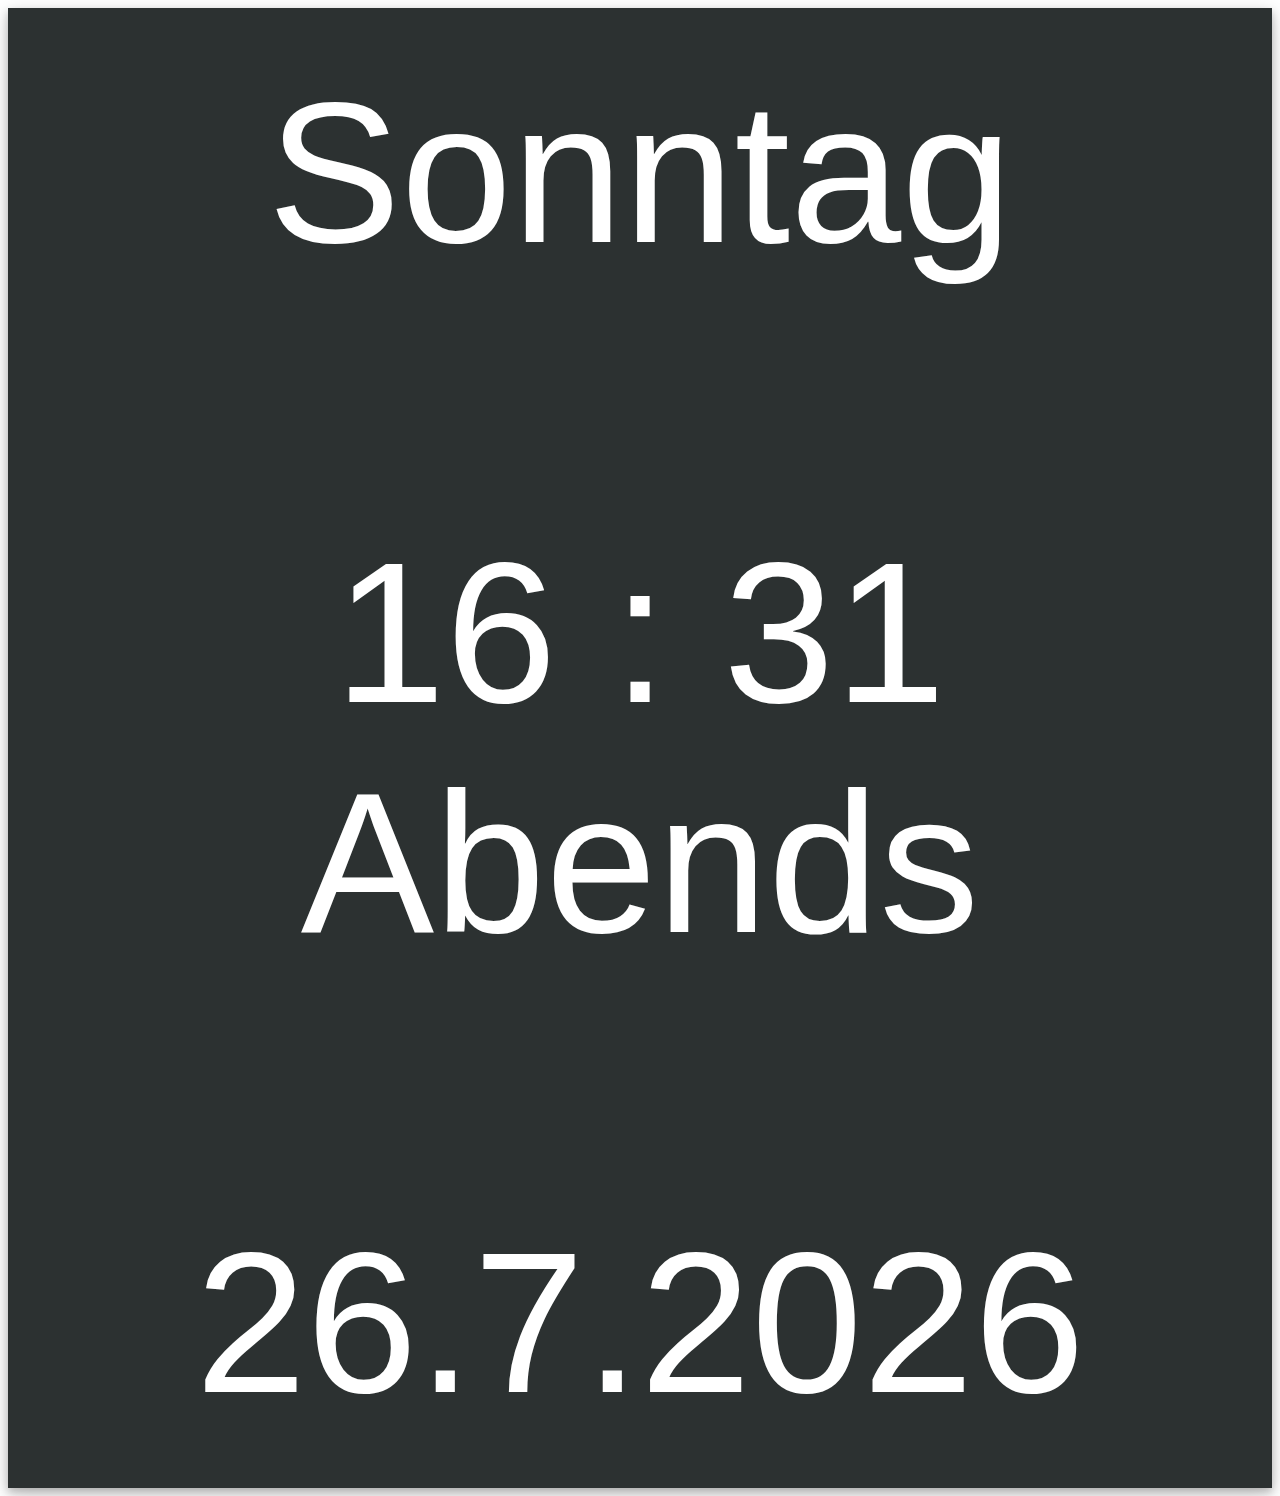
<file: index.html>
<!DOCTYPE html>
<html>
 <head>
 <meta charset = "utf-8">
 <title> Digital Clock Using JavaScript </title>
 <link rel = "stylesheet" href = "styles.css">
 </head>
 <body>
 <div id = "digital-clock"> </div>
 <script src = "script.js"> </script>
 </body>
</html>
</file>
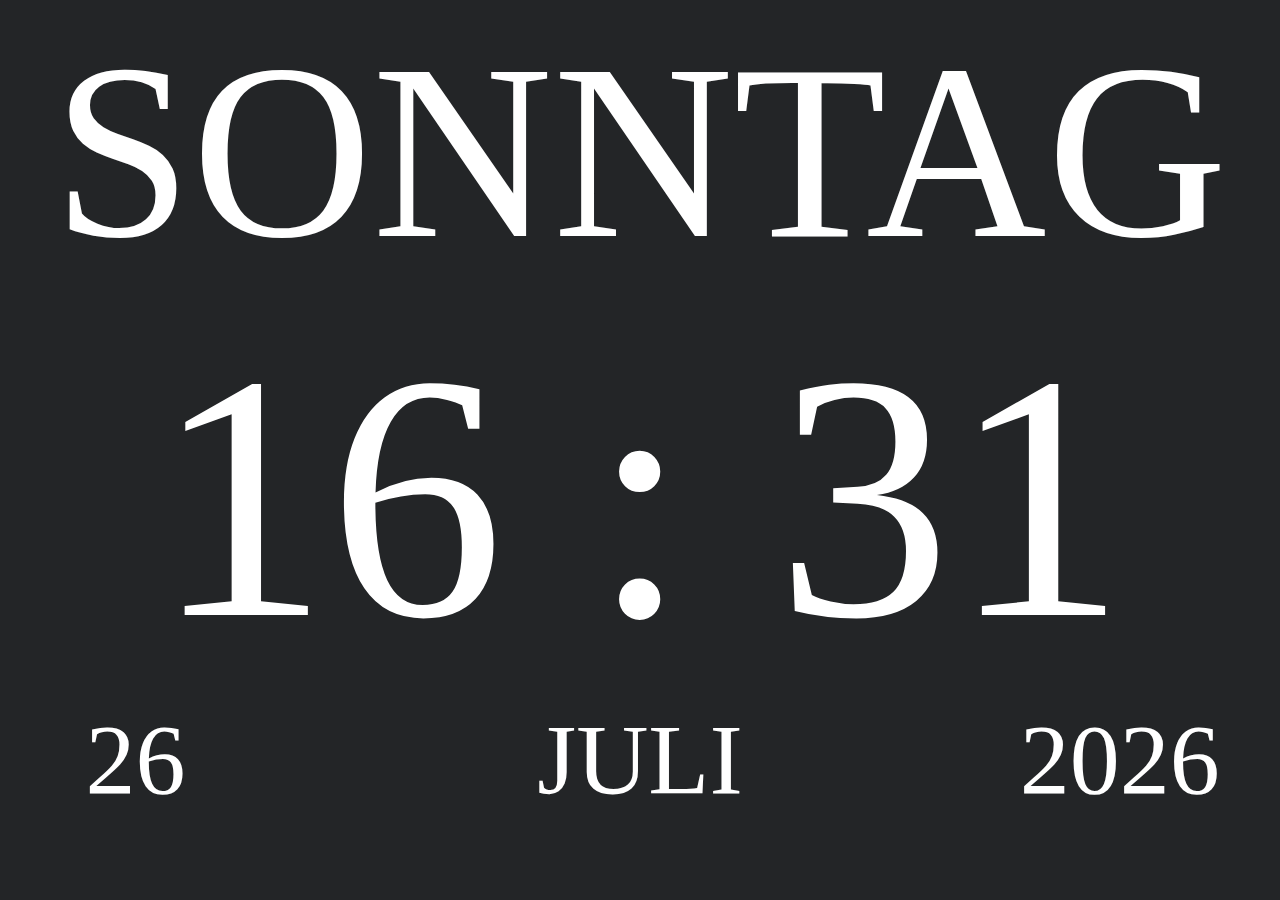
<file: web/index.html>
<!DOCTYPE html>
<html>
 <head>
 <meta charset = "utf-8">
 <title> Opa Dashboard </title>
 <link rel = "stylesheet" href = "styles.css">
 </head>
 <body>
 <div id = "dayofweek"> </div>
 <div id = "timeofday"> </div>
 <div id = "clock"> </div>
 <table id="date">
  <thead>
    <tr>
      <td id="dayofmonth"></td>
      <td id="month"></td>
      <td id="year"></td>
    </tr>
  </thead>
  </table>
 <script src = "script.js"> </script>
 </body>
</html>
</file>
<file: styles.css>
#digital-clock {
 background-color: #2c3131;
 color: white;
 width: 100%;
 height: 100%;
 margin: auto;
 padding-top: 50px;
 padding-bottom: 50px;
 font-family: 'Open Sans Condensed', sans-serif;
 font-size: 200px;
 text-align: center;
 box-shadow: 0 4px 8px 0 rgba(0, 0, 0, 0.2), 0 6px 20px 0 rgba(0, 0, 0, 0.19);
}
</file>
<file: web/styles.css>
#dayofweek {
  color: white;
  width: auto;
  height: auto;
  margin: auto;
  font-size: 250px;
  text-align: center;
}

#clock {
 color: white;
 width: auto;
 height: auto;
 margin: auto;
 font-size: 350px;
 text-align: center;
}

#timeofday {
  color: white;
  width: auto;
  height: auto;
  margin: auto;
  font-size: 100px;
  text-align: center;
}

#dayofmonth {
  color: white;
  width: 20%;
  height: auto;
  margin: auto;
  font-size: 100px;
  text-align: center;
}

#month {
  color: white;
  width: 60%;
  height: auto;
  margin: auto;
  font-size: 100px;
  text-align: center;
}

#year {
  color: white;
  width: 20%;
  height: auto;
  margin: auto;
  font-size: 100px;
  text-align: left;
}

#date {
  color: white;
  width: 100%;
  height: auto;
  margin: auto;
  font-size: 100px;
  text-align: center;
}

body {
  background-color: rgb(35, 37, 39);
  width: auto;
  height: auto;
}
</file>
